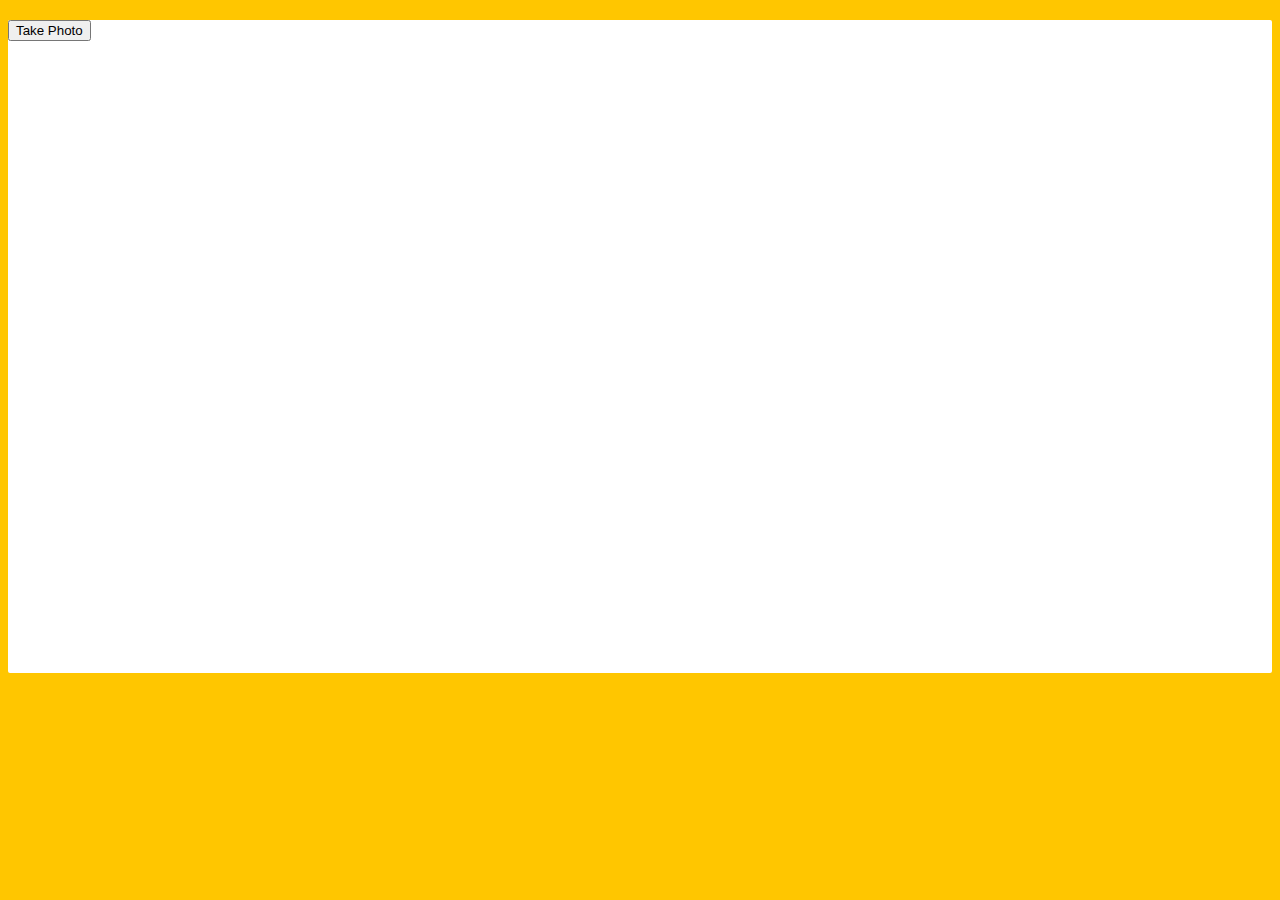
<file: 19 - Webcam Fun/index.html>
<!DOCTYPE html>
<html lang="en">
<head>
  <meta charset="UTF-8">
  <title>Get User Media Code Along!</title>
  <link rel="stylesheet" href="style.css">
</head>
<body>

  <div class="photobooth">
    <div class="controls">
      <button onClick="takePhoto()">Take Photo</button>
<!--       <div class="rgb">
        <label for="rmin">Red Min:</label>
        <input type="range" min=0 max=255 name="rmin">
        <label for="rmax">Red Max:</label>
        <input type="range" min=0 max=255 name="rmax">

        <br>

        <label for="gmin">Green Min:</label>
        <input type="range" min=0 max=255 name="gmin">
        <label for="gmax">Green Max:</label>
        <input type="range" min=0 max=255 name="gmax">

        <br>

        <label for="bmin">Blue Min:</label>
        <input type="range" min=0 max=255 name="bmin">
        <label for="bmax">Blue Max:</label>
        <input type="range" min=0 max=255 name="bmax">
      </div> -->
    </div>

    <canvas class="photo"></canvas>
    <video class="player"></video>
    <div class="strip"></div>
  </div>

  <audio class="snap" src="./snap.mp3" hidden></audio>

  <script src="scripts.js"></script>

</body>
</html>
</file>
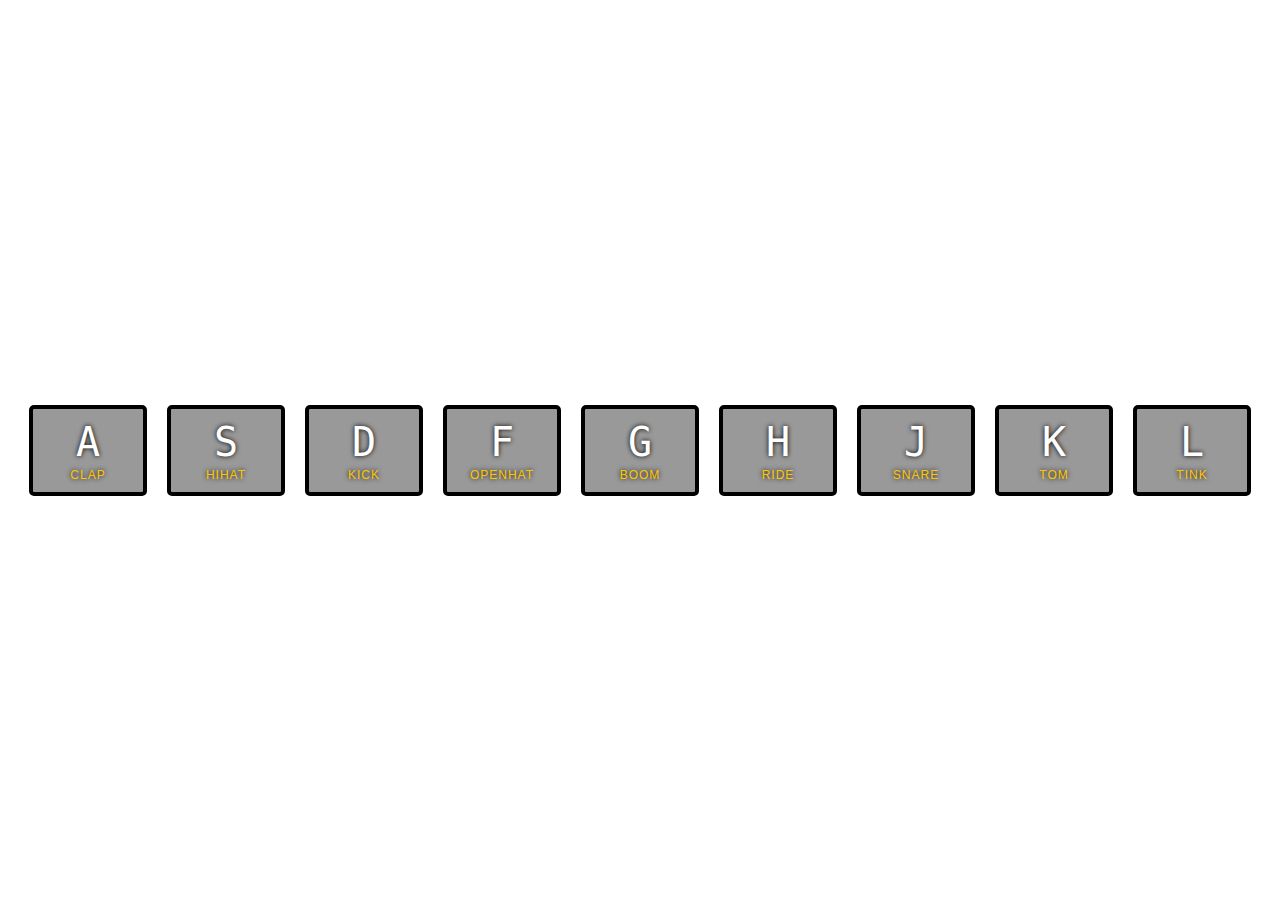
<file: 01 - JavaScript Drum Kit/index-FINISHED.html>
<!DOCTYPE html>
<html lang="en">
<head>
  <meta charset="UTF-8">
  <title>JS Drum Kit</title>
  <link rel="stylesheet" href="style.css">
</head>
<body>


  <div class="keys">
    <div data-key="65" class="key">
      <kbd>A</kbd>
      <span class="sound">clap</span>
    </div>
    <div data-key="83" class="key">
      <kbd>S</kbd>
      <span class="sound">hihat</span>
    </div>
    <div data-key="68" class="key">
      <kbd>D</kbd>
      <span class="sound">kick</span>
    </div>
    <div data-key="70" class="key">
      <kbd>F</kbd>
      <span class="sound">openhat</span>
    </div>
    <div data-key="71" class="key">
      <kbd>G</kbd>
      <span class="sound">boom</span>
    </div>
    <div data-key="72" class="key">
      <kbd>H</kbd>
      <span class="sound">ride</span>
    </div>
    <div data-key="74" class="key">
      <kbd>J</kbd>
      <span class="sound">snare</span>
    </div>
    <div data-key="75" class="key">
      <kbd>K</kbd>
      <span class="sound">tom</span>
    </div>
    <div data-key="76" class="key">
      <kbd>L</kbd>
      <span class="sound">tink</span>
    </div>
  </div>

  <audio data-key="65" src="sounds/clap.wav"></audio>
  <audio data-key="83" src="sounds/hihat.wav"></audio>
  <audio data-key="68" src="sounds/kick.wav"></audio>
  <audio data-key="70" src="sounds/openhat.wav"></audio>
  <audio data-key="71" src="sounds/boom.wav"></audio>
  <audio data-key="72" src="sounds/ride.wav"></audio>
  <audio data-key="74" src="sounds/snare.wav"></audio>
  <audio data-key="75" src="sounds/tom.wav"></audio>
  <audio data-key="76" src="sounds/tink.wav"></audio>

<script>
  function removeTransition(e) {
    if (e.propertyName !== 'transform') return;
    e.target.classList.remove('playing');
  }

  function playSound(e) {
    const audio = document.querySelector(`audio[data-key="${e.keyCode}"]`);
    const key = document.querySelector(`div[data-key="${e.keyCode}"]`);
    if (!audio) return;

    key.classList.add('playing');
    audio.currentTime = 0;
    audio.play();
  }

  const keys = Array.from(document.querySelectorAll('.key'));
  keys.forEach(key => key.addEventListener('transitionend', removeTransition));
  window.addEventListener('keydown', playSound);
</script>


</body>
</html>
</file>
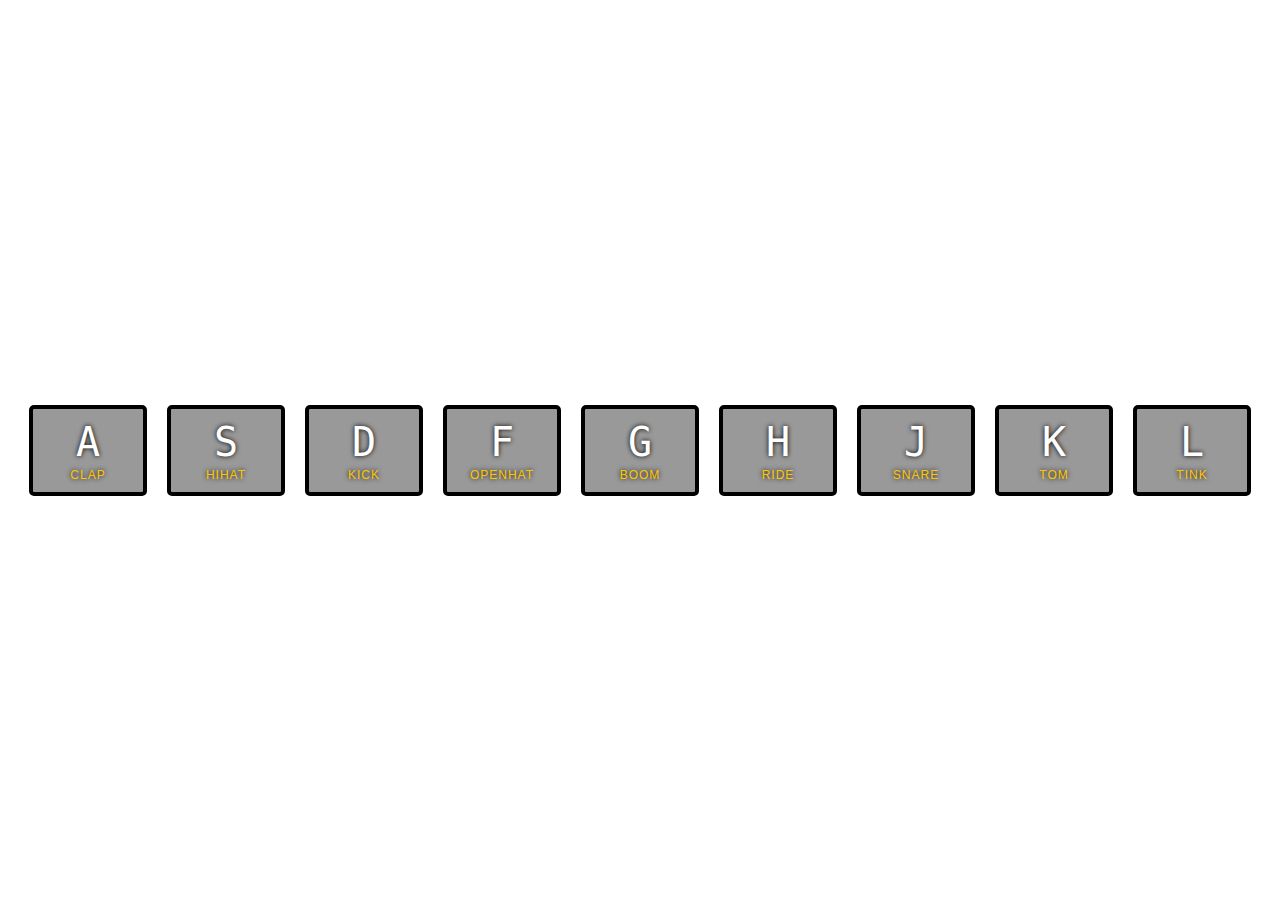
<file: 01 - JavaScript Drum Kit/index-START.html>
<!DOCTYPE html>
<html lang="en">
<head>
  <meta charset="UTF-8">
  <title>JS Drum Kit</title>
  <link rel="stylesheet" href="style.css">
</head>
<body>


  <div class="keys">
    <div data-key="65" class="key">
      <kbd>A</kbd>
      <span class="sound">clap</span>
    </div>
    <div data-key="83" class="key">
      <kbd>S</kbd>
      <span class="sound">hihat</span>
    </div>
    <div data-key="68" class="key">
      <kbd>D</kbd>
      <span class="sound">kick</span>
    </div>
    <div data-key="70" class="key">
      <kbd>F</kbd>
      <span class="sound">openhat</span>
    </div>
    <div data-key="71" class="key">
      <kbd>G</kbd>
      <span class="sound">boom</span>
    </div>
    <div data-key="72" class="key">
      <kbd>H</kbd>
      <span class="sound">ride</span>
    </div>
    <div data-key="74" class="key">
      <kbd>J</kbd>
      <span class="sound">snare</span>
    </div>
    <div data-key="75" class="key">
      <kbd>K</kbd>
      <span class="sound">tom</span>
    </div>
    <div data-key="76" class="key">
      <kbd>L</kbd>
      <span class="sound">tink</span>
    </div>
  </div>

  <audio data-key="65" src="sounds/clap.wav"></audio>
  <audio data-key="83" src="sounds/hihat.wav"></audio>
  <audio data-key="68" src="sounds/kick.wav"></audio>
  <audio data-key="70" src="sounds/openhat.wav"></audio>
  <audio data-key="71" src="sounds/boom.wav"></audio>
  <audio data-key="72" src="sounds/ride.wav"></audio>
  <audio data-key="74" src="sounds/snare.wav"></audio>
  <audio data-key="75" src="sounds/tom.wav"></audio>
  <audio data-key="76" src="sounds/tink.wav"></audio>

<script>


function playSound(e) 
  {
    // e ="event" so to speak 
    const audio = document.querySelector(`audio[data-key = "${e.keyCode}"]`) //creates an audio var and queries the page for the key being pressed (data-key in the HTML) to match it to audio/the key needing to be pressed on the page
    const key = document.querySelector(`.key[data-key = "${e.keyCode}"]`)
    if (!audio) return; //stops the function from running altogether (if there is no audio, return into the function)
    audio.currentTime = 0; // rewind to start of sound clip immediately on key up
    audio.play(); //plays the audio associated with the data-key in the HTML
    key.classList.add('playing');
    //Also has instead of .add:
      //.remove
      //.toggle
  
  };

function removeTransition(e){
  if (e.propertyName !== 'transform' ) return; //skip it if it's not a transform
  //this function says "if event.propertyName (in the css file) is NOT transform, return back to main code."
  this.classList.remove('playing');
  //this removes the "playing" class from being active, so the div resets to the default state.
}

  const keys = document.querySelectorAll('.key');
  keys.forEach(key => key.addEventListener('transitionend', removeTransition)); // This is saying to create a var called keys, then select all .keys. Then for each key, add an event listener that is called "transitionend", and then removes the transition (the glowy border) from the icons on the screen.

  window.addEventListener('keydown', playSound);
  //.addEventListener looks for an action to be performed on the page which in this case is 'keydown'

</script>


</body>
</html>
</file>
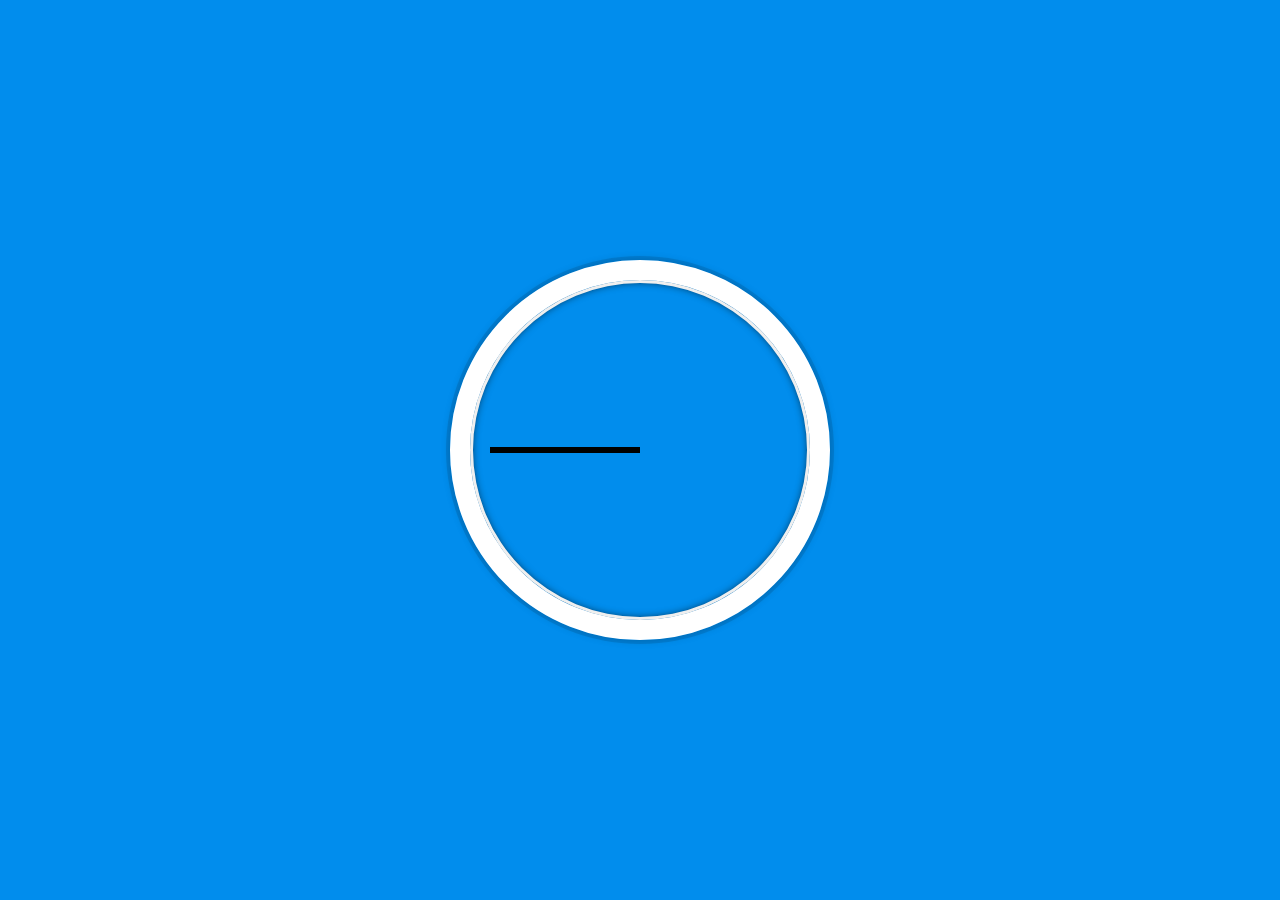
<file: 02 - JS and CSS Clock/Edited Copy.html>
<!DOCTYPE html>
<html lang="en">
<head>
  <meta charset="UTF-8">
  <title>JS + CSS Clock</title>
</head>
<body>


    <div class="clock">
      <div class="clock-face">
        <div class="hand hour-hand"></div>
        <div class="hand min-hand"></div>
        <div class="hand second-hand"></div>
      </div>
    </div>


  <style>
    html {
      background: #018DED url(https://unsplash.it/1500/1000?image=881&blur=5);
      background-size: cover;
      font-family: 'helvetica neue';
      text-align: center;
      font-size: 10px;
    }

    body {
      margin: 0;
      font-size: 2rem;
      display: flex;
      flex: 1;
      min-height: 100vh;
      align-items: center;
    }

    .clock {
      width: 30rem;
      height: 30rem;
      border: 20px solid white;
      border-radius: 50%;
      margin: 50px auto;
      position: relative;
      padding: 2rem;
      box-shadow:
        0 0 0 4px rgba(0,0,0,0.1),
        inset 0 0 0 3px #EFEFEF,
        inset 0 0 10px black,
        0 0 10px rgba(0,0,0,0.2);
    }

    .clock-face {
      position: relative;
      width: 100%;
      height: 100%;
      transform: translateY(-3px); /* account for the height of the clock hands */
    }

    .hand {
      width: 50%;
      height: 6px;
      background: black;
      position: absolute;
      top: 50%;
    }

  </style>

  <script>


  </script>
</body>
</html>
</file>
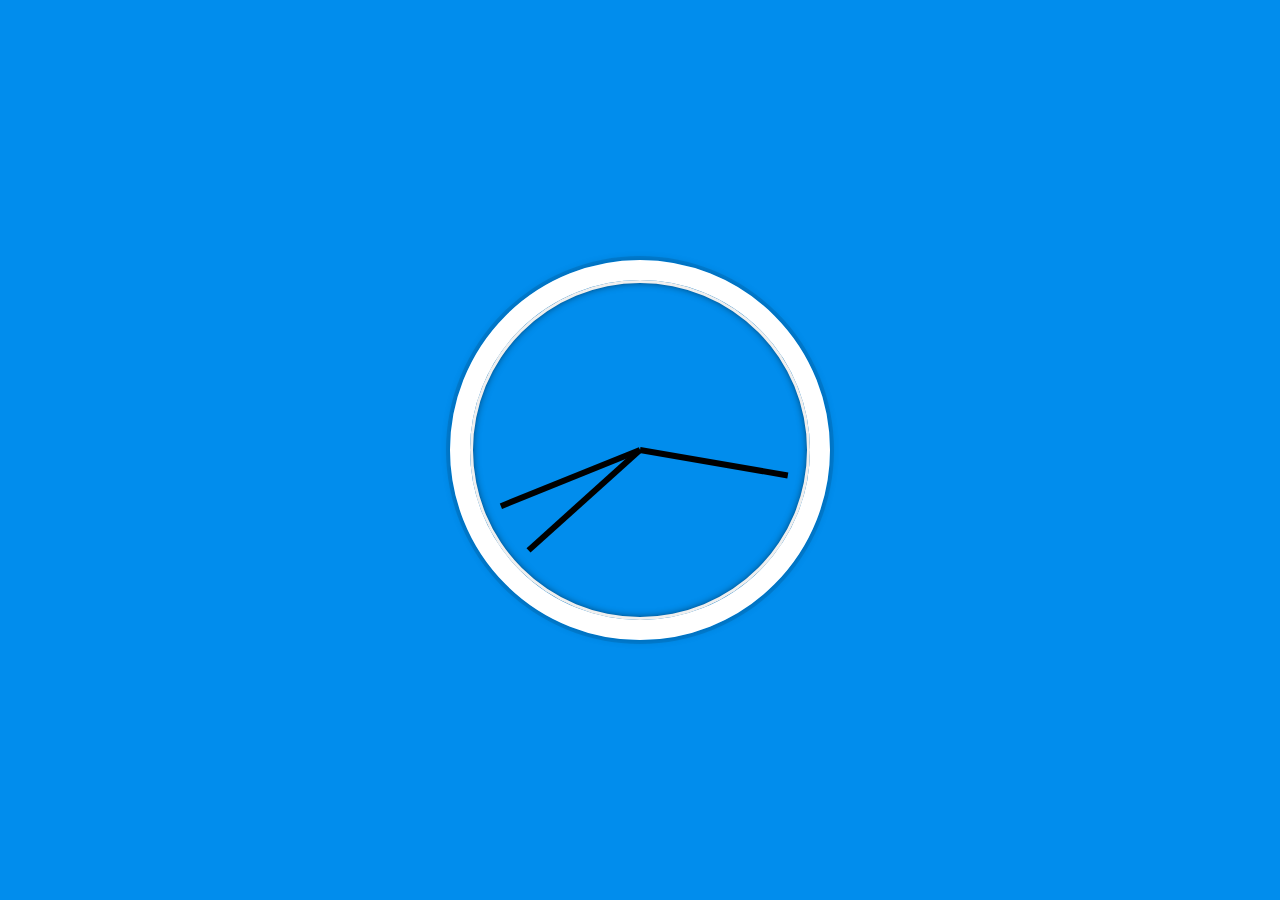
<file: 02 - JS and CSS Clock/index-FINISHED.html>
<!DOCTYPE html>
<html lang="en">
<head>
  <meta charset="UTF-8">
  <title>JS + CSS Clock</title>
</head>
<body>


    <div class="clock">
      <div class="clock-face">
        <div class="hand hour-hand"></div>
        <div class="hand min-hand"></div>
        <div class="hand second-hand"></div>
      </div>
    </div>


  <style>
    html {
      background: #018DED url(https://unsplash.it/1500/1000?image=881&blur=5);
      background-size: cover;
      font-family: 'helvetica neue';
      text-align: center;
      font-size: 10px;
    }

    body {
      margin: 0;
      font-size: 2rem;
      display: flex;
      flex: 1;
      min-height: 100vh;
      align-items: center;
    }

    .clock {
      width: 30rem;
      height: 30rem;
      border: 20px solid white;
      border-radius: 50%;
      margin: 50px auto;
      position: relative;
      padding: 2rem;
      box-shadow:
        0 0 0 4px rgba(0,0,0,0.1),
        inset 0 0 0 3px #EFEFEF,
        inset 0 0 10px black,
        0 0 10px rgba(0,0,0,0.2);
    }

    .clock-face {
      position: relative;
      width: 100%;
      height: 100%;
      transform: translateY(-3px); /* account for the height of the clock hands */
    }

    .hand {
      width: 50%;
      height: 6px;
      background: black;
      position: absolute;
      top: 50%;
      transform-origin: 100%;
      transform: rotate(90deg);
      transition: all 0.05s;
      transition-timing-function: cubic-bezier(0.1, 2.7, 0.58, 1);
    }
</style>

<script>
  const secondHand = document.querySelector('.second-hand');
  const minsHand = document.querySelector('.min-hand');
  const hourHand = document.querySelector('.hour-hand');

  function setDate() {
    const now = new Date();

    const seconds = now.getSeconds();
    const secondsDegrees = ((seconds / 60) * 360) + 90;
    secondHand.style.transform = `rotate(${secondsDegrees}deg)`;

    const mins = now.getMinutes();
    const minsDegrees = ((mins / 60) * 360) + ((seconds/60)*6) + 90;
    minsHand.style.transform = `rotate(${minsDegrees}deg)`;

    const hour = now.getHours();
    const hourDegrees = ((hour / 12) * 360) + ((mins/60)*30) + 90;
    hourHand.style.transform = `rotate(${hourDegrees}deg)`;
  }

  setInterval(setDate, 1000);

  setDate();

</script>
</body>
</html>
</file>
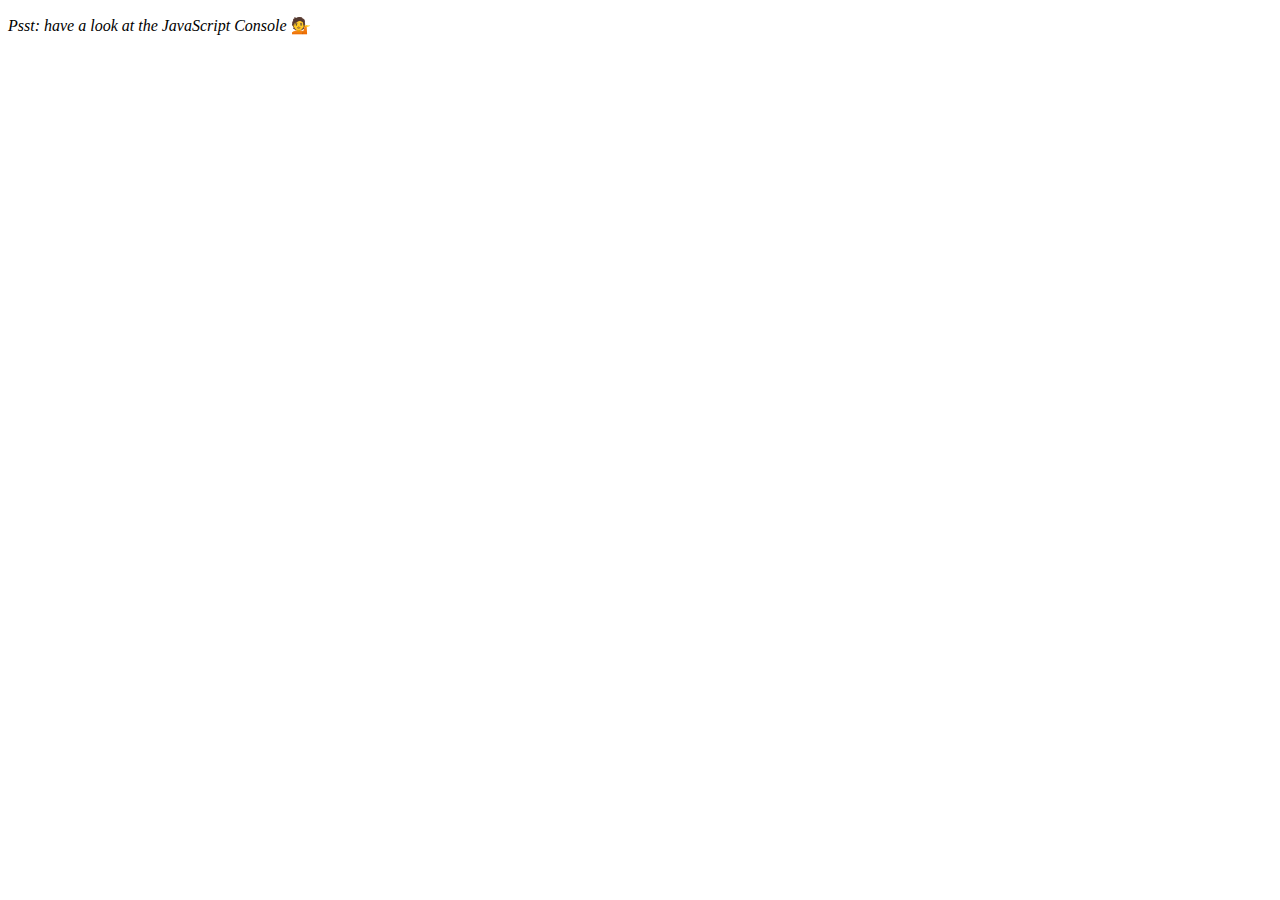
<file: 04 - Array Cardio Day 1/index-FINISHED.html>
<!DOCTYPE html>
<html lang="en">
<head>
  <meta charset="UTF-8">
  <title>Array Cardio 💪</title>
</head>
<body>
  <p><em>Psst: have a look at the JavaScript Console</em> 💁</p>
  <script>
    // Get your shorts on - this is an array workout!
    // ## Array Cardio Day 1

    // Some data we can work with

    const inventors = [
      { first: 'Albert', last: 'Einstein', year: 1879, passed: 1955 },
      { first: 'Isaac', last: 'Newton', year: 1643, passed: 1727 },
      { first: 'Galileo', last: 'Galilei', year: 1564, passed: 1642 },
      { first: 'Marie', last: 'Curie', year: 1867, passed: 1934 },
      { first: 'Johannes', last: 'Kepler', year: 1571, passed: 1630 },
      { first: 'Nicolaus', last: 'Copernicus', year: 1473, passed: 1543 },
      { first: 'Max', last: 'Planck', year: 1858, passed: 1947 },
      { first: 'Katherine', last: 'Blodgett', year: 1898, passed: 1979 },
      { first: 'Ada', last: 'Lovelace', year: 1815, passed: 1852 },
      { first: 'Sarah E.', last: 'Goode', year: 1855, passed: 1905 },
      { first: 'Lise', last: 'Meitner', year: 1878, passed: 1968 },
      { first: 'Hanna', last: 'Hammarström', year: 1829, passed: 1909 }
    ];

    const people = [
      'Bernhard, Sandra', 'Bethea, Erin', 'Becker, Carl', 'Bentsen, Lloyd', 'Beckett, Samuel', 'Blake, William', 'Berger, Ric', 'Beddoes, Mick', 'Beethoven, Ludwig',
      'Belloc, Hilaire', 'Begin, Menachem', 'Bellow, Saul', 'Benchley, Robert', 'Blair, Robert', 'Benenson, Peter', 'Benjamin, Walter', 'Berlin, Irving',
      'Benn, Tony', 'Benson, Leana', 'Bent, Silas', 'Berle, Milton', 'Berry, Halle', 'Biko, Steve', 'Beck, Glenn', 'Bergman, Ingmar', 'Black, Elk', 'Berio, Luciano',
      'Berne, Eric', 'Berra, Yogi', 'Berry, Wendell', 'Bevan, Aneurin', 'Ben-Gurion, David', 'Bevel, Ken', 'Biden, Joseph', 'Bennington, Chester', 'Bierce, Ambrose',
      'Billings, Josh', 'Birrell, Augustine', 'Blair, Tony', 'Beecher, Henry', 'Biondo, Frank'
    ];
    
    // Array.prototype.filter()
    // 1. Filter the list of inventors for those who were born in the 1500's
    const fifteen = inventors.filter(inventor => (inventor.year >= 1500 && inventor.year < 1600));

    console.table(fifteen);

    // Array.prototype.map()
    // 2. Give us an array of the inventor first and last names
    const fullNames = inventors.map(inventor => `${inventor.first} ${inventor.last}`);
    console.log(fullNames);

    // Array.prototype.sort()
    // 3. Sort the inventors by birthdate, oldest to youngest
    // const ordered = inventors.sort(function(a, b) {
    //   if(a.year > b.year) {
    //     return 1;
    //   } else {
    //     return -1;
    //   }
    // });

    const ordered = inventors.sort((a, b) => a.year > b.year ? 1 : -1);
    console.table(ordered);

    // Array.prototype.reduce()
    // 4. How many years did all the inventors live?
    const totalYears = inventors.reduce((total, inventor) => {
      return total + (inventor.passed - inventor.year);
    }, 0);

    console.log(totalYears);

    // 5. Sort the inventors by years lived
    const oldest = inventors.sort(function(a, b) {
      const lastInventor = a.passed - a.year;
      const nextInventor = b.passed - b.year;
      return lastInventor > nextInventor ? -1 : 1;
    });
    console.table(oldest);

    // 6. create a list of Boulevards in Paris that contain 'de' anywhere in the name
    // https://en.wikipedia.org/wiki/Category:Boulevards_in_Paris

    // const category = document.querySelector('.mw-category');
    // const links = Array.from(category.querySelectorAll('a'));
    // const de = links
    //             .map(link => link.textContent)
    //             .filter(streetName => streetName.includes('de'));

    // 7. sort Exercise
    // Sort the people alphabetically by last name
    const alpha = people.sort((lastOne, nextOne) => {
      const [aLast, aFirst] = lastOne.split(', ');
      const [bLast, bFirst] = nextOne.split(', ');
      return aLast > bLast ? 1 : -1;
    });
    console.log(alpha);

    // 8. Reduce Exercise
    // Sum up the instances of each of these
    const data = ['car', 'car', 'truck', 'truck', 'bike', 'walk', 'car', 'van', 'bike', 'walk', 'car', 'van', 'car', 'truck', 'pogostick'];

    const transportation = data.reduce(function(obj, item) {
      if (!obj[item]) {
        obj[item] = 0;
      }
      obj[item]++;
      return obj;
    }, {});

    console.log(transportation);

  </script>
</body>
</html>
</file>
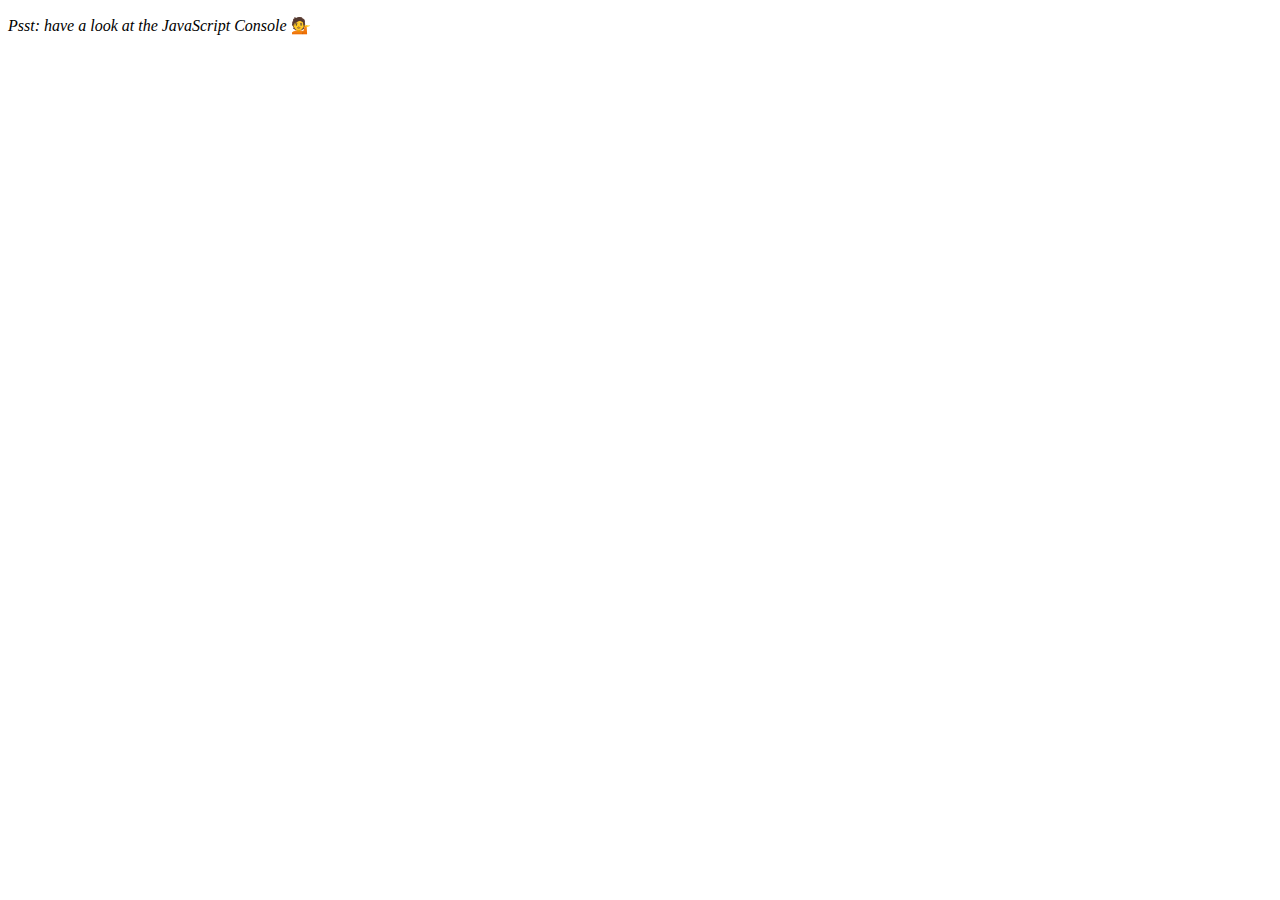
<file: 04 - Array Cardio Day 1/index-START - Copy.html>
<!DOCTYPE html>
<html lang="en">
<head>
  <meta charset="UTF-8">
  <title>Array Cardio 💪</title>
</head>
<body>
  <p><em>Psst: have a look at the JavaScript Console</em> 💁</p>
  <script>
    // Get your shorts on - this is an array workout!
    // ## Array Cardio Day 1

    // Some data we can work with

    const inventors = [
      { first: 'Albert', last: 'Einstein', year: 1879, passed: 1955 },
      { first: 'Isaac', last: 'Newton', year: 1643, passed: 1727 },
      { first: 'Galileo', last: 'Galilei', year: 1564, passed: 1642 },
      { first: 'Marie', last: 'Curie', year: 1867, passed: 1934 },
      { first: 'Johannes', last: 'Kepler', year: 1571, passed: 1630 },
      { first: 'Nicolaus', last: 'Copernicus', year: 1473, passed: 1543 },
      { first: 'Max', last: 'Planck', year: 1858, passed: 1947 },
      { first: 'Katherine', last: 'Blodgett', year: 1898, passed: 1979 },
      { first: 'Ada', last: 'Lovelace', year: 1815, passed: 1852 },
      { first: 'Sarah E.', last: 'Goode', year: 1855, passed: 1905 },
      { first: 'Lise', last: 'Meitner', year: 1878, passed: 1968 },
      { first: 'Hanna', last: 'Hammarström', year: 1829, passed: 1909 }
    ];

    const people = [
      'Bernhard, Sandra', 'Bethea, Erin', 'Becker, Carl', 'Bentsen, Lloyd', 'Beckett, Samuel', 'Blake, William', 'Berger, Ric', 'Beddoes, Mick', 'Beethoven, Ludwig',
      'Belloc, Hilaire', 'Begin, Menachem', 'Bellow, Saul', 'Benchley, Robert', 'Blair, Robert', 'Benenson, Peter', 'Benjamin, Walter', 'Berlin, Irving',
      'Benn, Tony', 'Benson, Leana', 'Bent, Silas', 'Berle, Milton', 'Berry, Halle', 'Biko, Steve', 'Beck, Glenn', 'Bergman, Ingmar', 'Black, Elk', 'Berio, Luciano',
      'Berne, Eric', 'Berra, Yogi', 'Berry, Wendell', 'Bevan, Aneurin', 'Ben-Gurion, David', 'Bevel, Ken', 'Biden, Joseph', 'Bennington, Chester', 'Bierce, Ambrose',
      'Billings, Josh', 'Birrell, Augustine', 'Blair, Tony', 'Beecher, Henry', 'Biondo, Frank'
    ];
    
    // Array.prototype.filter()
    // 1. Filter the list of inventors for those who were born in the 1500's

    /* function between (year, min, max){
      return year => min && year <= max;
    }

    if (between(year, 1500, 1600)){
      for (var i in a){
        console.log("row" + i);
        for (var j in a[i])
        {
          console.log(" " + a[i][j])
        }
      }
    }
    */
    let inventorBirths = inventors.filter( //created a variable called inventorBirths and assigned it to the inventors array and put the .filter function on it to filter what we need from the array
      inventor => inventor.year >= 1500 && inventor.year <= 1600); // this fat arrow function says to take a singular inventor and check if their year value is greater than 1500 and less than 1600, and if true, adds it to the "inventorBirths" var which is an array because .filter makes it an array
    console.log(inventorBirths); //logs to console
    
    // Array.prototype.map()
    // 2. Give us an array of the inventors first and last names

 let inventorNames = inventors.map(inventor => { //creates var "inventorNames" and assigns inventors.map to it, thus making inventorNames an array and begins the .map function
  return inventor.first + " " + inventor.last;
}) //this returns inventor.first and inventor.last to inventor.names. This is directly referencing the inventors array since we are calling .map on inventors, but we are assigning "inventor" as a "singular" argument to use to return items back to inventorNames for the array, by calling inventor.first (which is "first" in the inventors array) and inventor.last (which is "last" in the inventors array).

console.log(inventorNames); 
//logs inventorNames to console

//ebiggz says: map loops through every item in the array and calls the function you provide it. It replaces the item at the current index with whatever new value your function returns. so in that case, it loops through the inventor array and builds a new array with first + last strings in place of the inventors // again, its "mapping" the item in the array to some other value. Hence the name.


    // Array.prototype.sort()
    // 3. Sort the inventors by birthdate, oldest to youngest

//created an inventorsSorted variable which gets an array assigned to it via .sort  and we declare the arguments of sort to be the comparison values inventorA and inventorB (top line of below code)
let inventorsSorted = inventors.sort((inventorA, inventorB) => inventorA.year - inventorB.year); 
// then we fat arrow function inventorA and minus that from inventorB to get the correct order of inventors in the inventorsSorted array. (bottom line of above code)

console.log(inventorsSorted); 
//console logging inventorsSorted




    // Array.prototype.reduce()
    // 4. How many years did all the inventors live all together?

    //let inventorsTotal = "";
    let reducer = (accumulator, inventor) => accumulator + (inventor.passed - inventor.year)

    console.log(inventors.reduce(reducer, 0))

    // 5. Sort the inventors by years lived

    let inventorsByAge = inventors.sort((inventorA, inventorB) => {
    let aAge = inventorA.passed - inventorA.year;
    let bAge = inventorB.passed - inventorB.year;
    return aAge - bAge;
});

  console.log(inventorsByAge)

//EBIGGZ SAYS: if that returns 0, that means a and b are equal. of its greater than 0, it means a is greater than b, if its less than 0 (negative), b is greater than a


    // 6. create a list of Boulevards in Paris that contain 'de' anywhere in the name
    // https://en.wikipedia.org/wiki/Category:Boulevards_in_Paris

  

    // 7. sort Exercise
    // Sort the people alphabetically by last name

    // 8. Reduce Exercise
    // Sum up the instances of each of these
    const data = ['car', 'car', 'truck', 'truck', 'bike', 'walk', 'car', 'van', 'bike', 'walk', 'car', 'van', 'car', 'truck' ];

  </script>
</body>
</html>
</file>
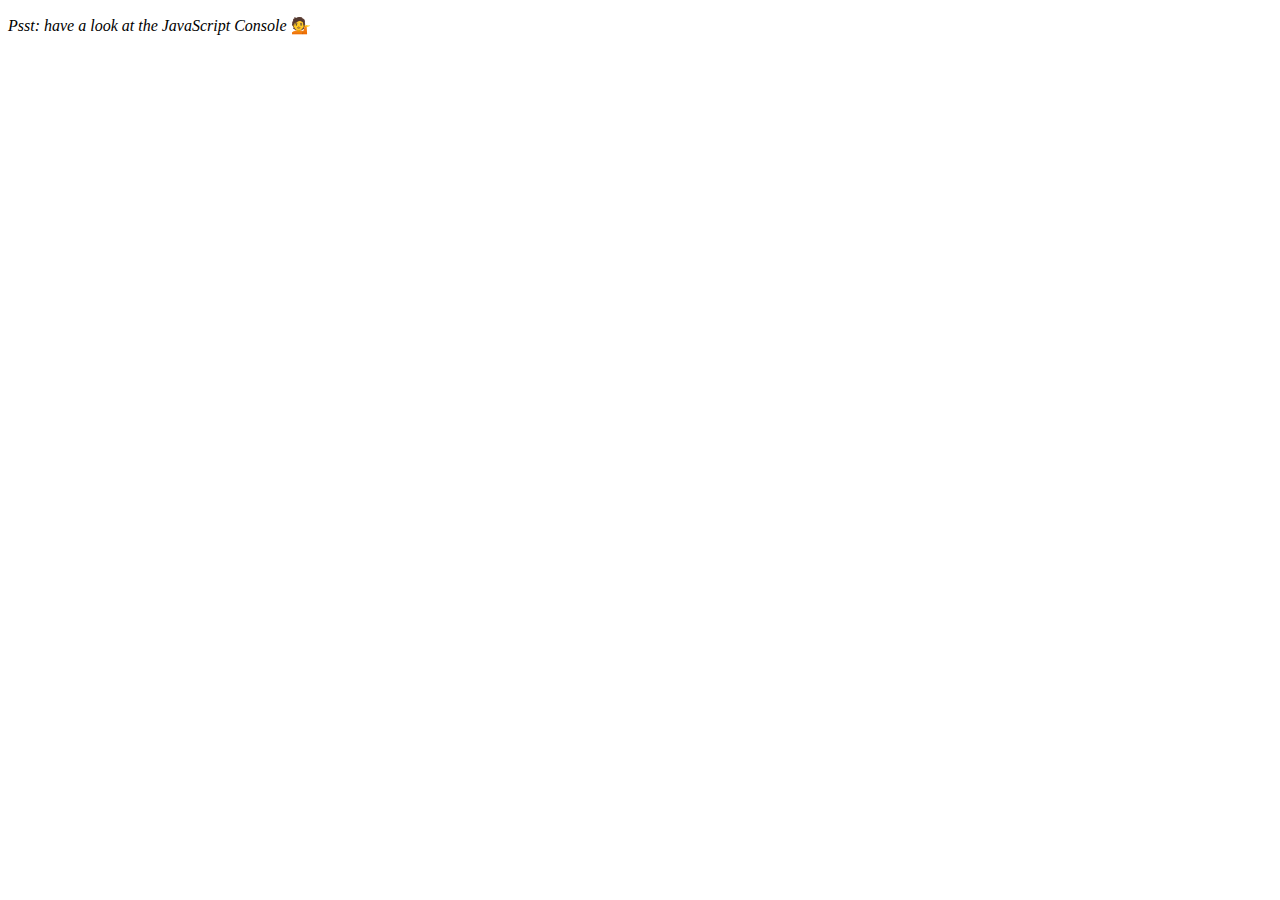
<file: 04 - Array Cardio Day 1/index-START.html>
<!DOCTYPE html>
<html lang="en">
<head>
  <meta charset="UTF-8">
  <title>Array Cardio 💪</title>
</head>
<body>
  <p><em>Psst: have a look at the JavaScript Console</em> 💁</p>
  <script>
    // Get your shorts on - this is an array workout!
    // ## Array Cardio Day 1

    // Some data we can work with

    const inventors = [
      { first: 'Albert', last: 'Einstein', year: 1879, passed: 1955 },
      { first: 'Isaac', last: 'Newton', year: 1643, passed: 1727 },
      { first: 'Galileo', last: 'Galilei', year: 1564, passed: 1642 },
      { first: 'Marie', last: 'Curie', year: 1867, passed: 1934 },
      { first: 'Johannes', last: 'Kepler', year: 1571, passed: 1630 },
      { first: 'Nicolaus', last: 'Copernicus', year: 1473, passed: 1543 },
      { first: 'Max', last: 'Planck', year: 1858, passed: 1947 },
      { first: 'Katherine', last: 'Blodgett', year: 1898, passed: 1979 },
      { first: 'Ada', last: 'Lovelace', year: 1815, passed: 1852 },
      { first: 'Sarah E.', last: 'Goode', year: 1855, passed: 1905 },
      { first: 'Lise', last: 'Meitner', year: 1878, passed: 1968 },
      { first: 'Hanna', last: 'Hammarström', year: 1829, passed: 1909 }
    ];

    const people = [
      'Bernhard, Sandra', 'Bethea, Erin', 'Becker, Carl', 'Bentsen, Lloyd', 'Beckett, Samuel', 'Blake, William', 'Berger, Ric', 'Beddoes, Mick', 'Beethoven, Ludwig',
      'Belloc, Hilaire', 'Begin, Menachem', 'Bellow, Saul', 'Benchley, Robert', 'Blair, Robert', 'Benenson, Peter', 'Benjamin, Walter', 'Berlin, Irving',
      'Benn, Tony', 'Benson, Leana', 'Bent, Silas', 'Berle, Milton', 'Berry, Halle', 'Biko, Steve', 'Beck, Glenn', 'Bergman, Ingmar', 'Black, Elk', 'Berio, Luciano',
      'Berne, Eric', 'Berra, Yogi', 'Berry, Wendell', 'Bevan, Aneurin', 'Ben-Gurion, David', 'Bevel, Ken', 'Biden, Joseph', 'Bennington, Chester', 'Bierce, Ambrose',
      'Billings, Josh', 'Birrell, Augustine', 'Blair, Tony', 'Beecher, Henry', 'Biondo, Frank'
    ];
    
    // Array.prototype.filter()
    // 1. Filter the list of inventors for those who were born in the 1500's

    // Array.prototype.map()
    // 2. Give us an array of the inventors first and last names

    // Array.prototype.sort()
    // 3. Sort the inventors by birthdate, oldest to youngest

    // Array.prototype.reduce()
    // 4. How many years did all the inventors live all together?

    // 5. Sort the inventors by years lived

    // 6. create a list of Boulevards in Paris that contain 'de' anywhere in the name
    // https://en.wikipedia.org/wiki/Category:Boulevards_in_Paris


    // 7. sort Exercise
    // Sort the people alphabetically by last name

    // 8. Reduce Exercise
    // Sum up the instances of each of these
    const data = ['car', 'car', 'truck', 'truck', 'bike', 'walk', 'car', 'van', 'bike', 'walk', 'car', 'van', 'car', 'truck' ];

  </script>
</body>
</html>
</file>
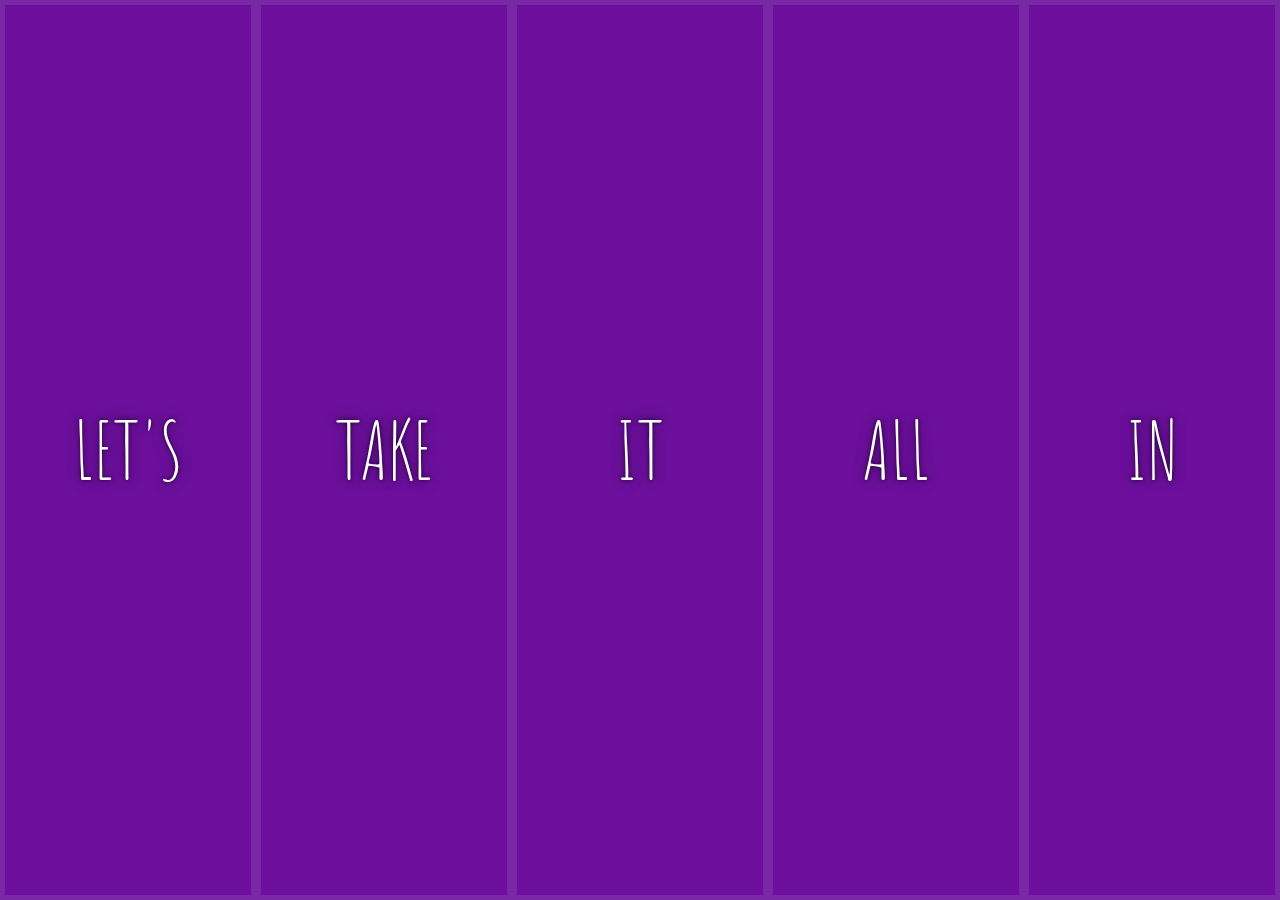
<file: 05 - Flex Panel Gallery/index-FINISHED.html>
<!DOCTYPE html>
<html lang="en">
<head>
  <meta charset="UTF-8">
  <title>Flex Panels 💪</title>
  <link href='https://fonts.googleapis.com/css?family=Amatic+SC' rel='stylesheet' type='text/css'>
</head>
<body>
  <style>
    html {
      box-sizing: border-box;
      background: #ffc600;
      font-family: 'helvetica neue';
      font-size: 20px;
      font-weight: 200;
    }
    
    body {
      margin: 0;
    }
    
    *, *:before, *:after {
      box-sizing: inherit;
    }

    .panels {
      min-height: 100vh;
      overflow: hidden;
      display: flex;
    }

    .panel {
      background: #6B0F9C;
      box-shadow: inset 0 0 0 5px rgba(255,255,255,0.1);
      color: white;
      text-align: center;
      align-items: center;
      /* Safari transitionend event.propertyName === flex */
      /* Chrome + FF transitionend event.propertyName === flex-grow */
      transition:
        font-size 0.7s cubic-bezier(0.61,-0.19, 0.7,-0.11),
        flex 0.7s cubic-bezier(0.61,-0.19, 0.7,-0.11),
        background 0.2s;
      font-size: 20px;
      background-size: cover;
      background-position: center;
      flex: 1;
      justify-content: center;
      display: flex;
      flex-direction: column;
    }

    .panel1 { background-image:url(https://source.unsplash.com/gYl-UtwNg_I/1500x1500); }
    .panel2 { background-image:url(https://source.unsplash.com/rFKUFzjPYiQ/1500x1500); }
    .panel3 { background-image:url(https://images.unsplash.com/photo-1465188162913-8fb5709d6d57?ixlib=rb-0.3.5&q=80&fm=jpg&crop=faces&cs=tinysrgb&w=1500&h=1500&fit=crop&s=967e8a713a4e395260793fc8c802901d); }
    .panel4 { background-image:url(https://source.unsplash.com/ITjiVXcwVng/1500x1500); }
    .panel5 { background-image:url(https://source.unsplash.com/3MNzGlQM7qs/1500x1500); }

    /* Flex Items */
    .panel > * {
      margin: 0;
      width: 100%;
      transition: transform 0.5s;
      flex: 1 0 auto;
      display: flex;
      justify-content: center;
      align-items: center;
    }

    .panel > *:first-child { transform: translateY(-100%); }
    .panel.open-active > *:first-child { transform: translateY(0); }
    .panel > *:last-child { transform: translateY(100%); }
    .panel.open-active > *:last-child { transform: translateY(0); }

    .panel p {
      text-transform: uppercase;
      font-family: 'Amatic SC', cursive;
      text-shadow: 0 0 4px rgba(0, 0, 0, 0.72), 0 0 14px rgba(0, 0, 0, 0.45);
      font-size: 2em;
    }
    
    .panel p:nth-child(2) {
      font-size: 4em;
    }

    .panel.open {
      flex: 5;
      font-size: 40px;
    }
    
    @media only screen and (max-width: 600px) {
      .panel p {
        font-size: 1em;
      }
    }
  </style>


  <div class="panels">
    <div class="panel panel1">
      <p>Hey</p>
      <p>Let's</p>
      <p>Dance</p>
    </div>
    <div class="panel panel2">
      <p>Give</p>
      <p>Take</p>
      <p>Receive</p>
    </div>
    <div class="panel panel3">
      <p>Experience</p>
      <p>It</p>
      <p>Today</p>
    </div>
    <div class="panel panel4">
      <p>Give</p>
      <p>All</p>
      <p>You can</p>
    </div>
    <div class="panel panel5">
      <p>Life</p>
      <p>In</p>
      <p>Motion</p>
    </div>
  </div>

  <script>
    const panels = document.querySelectorAll('.panel');

    function toggleOpen() {
      console.log('Hello');
      this.classList.toggle('open');
    }

    function toggleActive(e) {
      console.log(e.propertyName);
      if (e.propertyName.includes('flex')) {
        this.classList.toggle('open-active');
      }
    }

    panels.forEach(panel => panel.addEventListener('click', toggleOpen));
    panels.forEach(panel => panel.addEventListener('transitionend', toggleActive));
  </script>

</body>
</html>
</file>
<file: 19 - Webcam Fun/style.css>
html {
  box-sizing: border-box;
}

*, *:before, *:after {
  box-sizing: inherit;
}

html {
  font-size: 10px;
  background: #ffc600;
}

.photobooth {
  background: white;
  max-width: 150rem;
  margin: 2rem auto;
  border-radius: 2px;
}

/*clearfix*/
.photobooth:after {
  content: '';
  display: block;
  clear: both;
}

.photo {
  width: 100%;
  float: left;
}

.player {
  position: absolute;
  top: 20px;
  right: 20px;
  width:200px;
}

/*
  Strip!
*/

.strip {
  padding: 2rem;
}

.strip img {
  width: 100px;
  overflow-x: scroll;
  padding: 0.8rem 0.8rem 2.5rem 0.8rem;
  box-shadow: 0 0 3px rgba(0,0,0,0.2);
  background: white;
}

.strip a:nth-child(5n+1) img { transform: rotate(10deg); }
.strip a:nth-child(5n+2) img { transform: rotate(-2deg); }
.strip a:nth-child(5n+3) img { transform: rotate(8deg); }
.strip a:nth-child(5n+4) img { transform: rotate(-11deg); }
.strip a:nth-child(5n+5) img { transform: rotate(12deg); }
</file>
<file: 01 - JavaScript Drum Kit/style.css>
html {
  font-size: 10px;
  background: url('https://i.imgur.com/b9r5sEL.jpg') bottom center;
  background-size: cover;
}

body,html {
  margin: 0;
  padding: 0;
  font-family: sans-serif;
}

.keys {
  display: flex;
  flex: 1;
  min-height: 100vh;
  align-items: center;
  justify-content: center;
}

.key {
  border: .4rem solid black;
  border-radius: .5rem;
  margin: 1rem;
  font-size: 1.5rem;
  padding: 1rem .5rem;
  transition: all .07s ease;
  width: 10rem;
  text-align: center;
  color: white;
  background: rgba(0,0,0,0.4);
  text-shadow: 0 0 .5rem black;
}

.playing {
  transform: scale(1.1);
  border-color: #ffc600;
  box-shadow: 0 0 1rem #ffc600;
}

kbd {
  display: block;
  font-size: 4rem;
}

.sound {
  font-size: 1.2rem;
  text-transform: uppercase;
  letter-spacing: .1rem;
  color: #ffc600;
}
</file>
